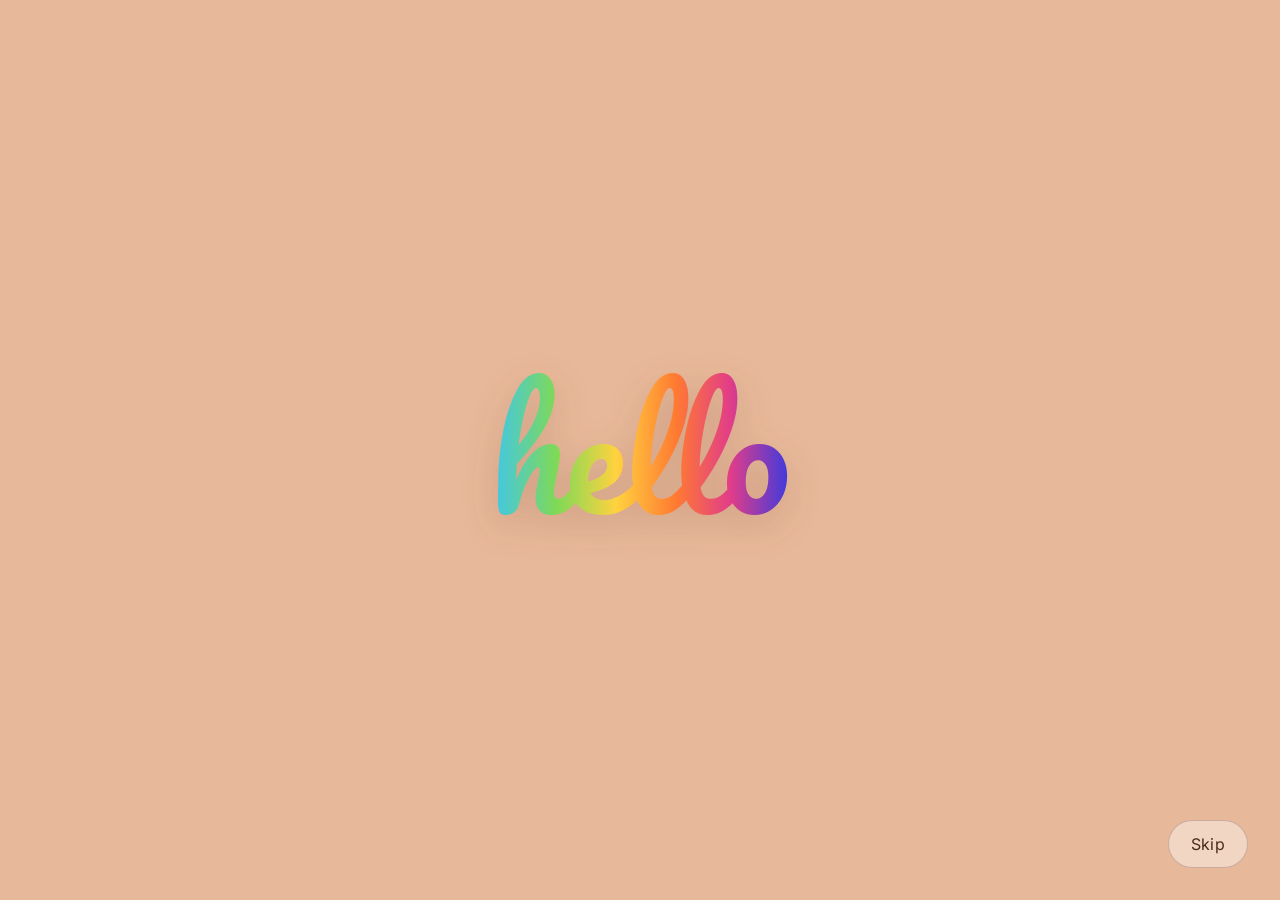
<file: index.html>
<!DOCTYPE html>
<html lang="en">
  <head>
    <meta charset="utf-8" />
    <meta name="viewport" content="width=device-width, initial-scale=1" />
    <title>Sumairah Rahman</title>
    <meta
      name="description"
      content="Sumairah Rahman’s portfolio — a Mac desktop of UX work, software, personal notes, and a resume."
    />
    <link rel="preconnect" href="https://fonts.googleapis.com" />
    <link rel="preconnect" href="https://fonts.gstatic.com" crossorigin />
    <link
      href="https://fonts.googleapis.com/css2?family=Fraunces:ital,opsz,wght@1,9..144,400;1,9..144,500&family=Inter:wght@400;500;600;700&family=Kalam:wght@700&family=Noto+Nastaliq+Urdu:wght@500&family=Pacifico&display=swap"
      rel="stylesheet"
    />
    <style>
:root {
  --ui: "Inter", "SF Pro Text", "Helvetica Neue", sans-serif;
  --hello: "Pacifico", "Kalam", "Noto Nastaliq Urdu", cursive;
  --serif: "Fraunces", Georgia, serif;
  --ink: #1d1d1f;
  --muted: #6e6e73;
  --line: rgba(0, 0, 0, 0.08);
  --red: #ff5f57;
  --yellow: #febc2e;
  --green: #28c840;
  --lilac: #e7d6f4;
  --paper: #f3f4f6;
  --grid: rgba(70, 70, 80, 0.11);
}

*,
*::before,
*::after {
  box-sizing: border-box;
}

html,
body {
  margin: 0;
  min-height: 100%;
  height: 100%;
  overflow: hidden;
  font-family: var(--ui);
  background: var(--lilac);
  color: var(--ink);
}

button {
  font: inherit;
  color: inherit;
  background: none;
  border: 0;
  padding: 0;
  cursor: pointer;
}

a {
  color: #0b57d0;
}

.boot {
  position: fixed;
  inset: 0;
  z-index: 50;
  display: grid;
  place-items: center;
  overflow: visible;
  background: #e8b89a;
  transition: opacity 0.45s ease;
}

.boot.is-done {
  opacity: 0;
  pointer-events: none;
}

.hello-word {
  margin: 0;
  max-width: 92vw;
  font-size: clamp(4.2rem, 14vw, 9.4rem);
  line-height: 1.2;
  text-align: center;
  font-weight: 400;
  background-image: linear-gradient(
    90deg,
    #3ec6ef 0%,
    #7ed957 22%,
    #ffd23f 42%,
    #ff7a32 62%,
    #e23d88 80%,
    #3b3adf 100%
  );
  -webkit-background-clip: text;
  background-clip: text;
  color: transparent;
  filter: drop-shadow(0 12px 18px rgba(90, 40, 20, 0.16));
  opacity: 0;
  transform: translateY(8px);
  transition: opacity 0.4s ease, transform 0.4s ease;
}

.hello-word.is-on {
  opacity: 1;
  transform: none;
}

.hello-word.is-rtl {
  direction: rtl;
}

.skip-boot {
  position: absolute;
  right: 32px;
  bottom: 32px;
  min-height: 48px;
  padding: 12px 22px;
  border-radius: 999px;
  border: 1px solid rgba(70, 30, 20, 0.22);
  color: #4a2a1c;
  font-size: 1rem;
  letter-spacing: 0.02em;
  background: rgba(255, 255, 255, 0.42);
}

.skip-boot:hover,
.skip-boot:focus-visible {
  background: rgba(255, 255, 255, 0.7);
}

.stage {
  height: 100%;
  padding: 22px;
  display: grid;
}

.mac-shell {
  display: flex;
  flex-direction: column;
  min-height: 0;
  height: 100%;
  background: #fff;
  border-radius: 14px;
  box-shadow: 0 30px 80px rgba(80, 40, 110, 0.18);
  overflow: hidden;
}

.shell-bar {
  height: 16px;
  flex: 0 0 16px;
  display: flex;
  align-items: center;
  gap: 7px;
  padding: 0 12px;
  background: #f2f2f2;
}

.tl {
  width: 12px;
  height: 12px;
  border-radius: 50%;
  display: inline-block;
}

.tl.close {
  background: var(--red);
}
.tl.min {
  background: var(--yellow);
}
.tl.max {
  background: var(--green);
}

.desktop {
  position: relative;
  flex: 1;
  min-height: 0;
  background: var(--paper);
}

.wallpaper {
  position: absolute;
  inset: 0;
  z-index: 0;
  background-image:
    linear-gradient(var(--grid) 1px, transparent 1px),
    linear-gradient(90deg, var(--grid) 1px, transparent 1px);
  background-size: 28px 28px;
  background-color: #eef0f3;
}

.menubar {
  position: relative;
  z-index: 8;
  display: flex;
  justify-content: space-between;
  align-items: center;
  height: 32px;
  padding: 0 14px;
  background: rgba(246, 247, 249, 0.86);
  backdrop-filter: blur(16px);
  font-size: 13px;
  border-bottom: 1px solid rgba(0, 0, 0, 0.05);
}

.menubar-left,
.menubar-right {
  display: flex;
  align-items: center;
  gap: 16px;
}

.menu-mark {
  width: 16px;
  height: 16px;
  border-radius: 5px;
  background: #111;
  color: #fff;
  font-size: 9px;
  font-weight: 700;
  display: grid;
  place-items: center;
}

.menu-app {
  font-weight: 700;
}

.status-glyph {
  opacity: 0.55;
  font-size: 12px;
}

.clock {
  font-variant-numeric: tabular-nums;
  color: #3a3a3c;
}

.sticky {
  position: absolute;
  top: 54px;
  left: 28px;
  z-index: 3;
  width: 200px;
  padding: 16px 16px 18px;
  background: #ffe566;
  box-shadow: 2px 8px 18px rgba(0, 0, 0, 0.12);
  transform: rotate(-2.2deg);
  font-size: 12.5px;
  line-height: 1.45;
  animation: pop 0.6s 0.25s cubic-bezier(0.22, 1, 0.36, 1) both;
}

.sticky-title {
  margin: 0 0 6px;
  font-weight: 700;
}

.sticky ul {
  margin: 0;
  padding-left: 1rem;
}

.hero {
  position: absolute;
  inset: 0 0 90px;
  z-index: 2;
  display: grid;
  place-content: center;
  justify-items: center;
  pointer-events: none;
  text-align: center;
}

.hero-kicker {
  margin: 0;
  font-size: clamp(1.4rem, 3vw, 2.1rem);
  font-weight: 400;
}

.hero h1 {
  margin: 0;
  font-family: var(--serif);
  font-style: italic;
  font-weight: 400;
  font-size: clamp(3.4rem, 8vw, 6.4rem);
  letter-spacing: -0.04em;
  line-height: 0.9;
}

.desktop-icons {
  position: absolute;
  inset: 0;
  z-index: 3;
  pointer-events: none;
}

.desk-icon {
  position: absolute;
  pointer-events: auto;
  width: 92px;
  display: flex;
  flex-direction: column;
  align-items: center;
  gap: 6px;
  font-size: 12px;
  color: #222;
}

.desk-icon.is-selected span:last-child {
  background: #0a84ff;
  color: #fff;
  border-radius: 4px;
  padding: 1px 6px;
}

.pos-resume {
  left: 11%;
  top: 58%;
}
.pos-about {
  left: 22%;
  top: 68%;
}
.pos-ux {
  right: 22%;
  top: 18%;
}
.pos-soft {
  right: 8%;
  top: 28%;
}
.pos-personal {
  right: 28%;
  top: 62%;
}
.pos-trash {
  right: 9%;
  top: 64%;
}

.icon-folder,
.icon-doc,
.icon-trash {
  display: block;
  filter: drop-shadow(0 6px 8px rgba(0, 0, 0, 0.15));
}

.icon-folder {
  width: 58px;
  height: 44px;
  background: linear-gradient(#7ec8f8, #4ba3e3);
  border-radius: 3px 6px 6px 6px;
  position: relative;
}

.icon-folder::before {
  content: "";
  position: absolute;
  left: 3px;
  top: -8px;
  width: 20px;
  height: 12px;
  background: #93d2fb;
  border-radius: 3px 8px 0 0;
}

.icon-doc {
  width: 42px;
  height: 54px;
  background: linear-gradient(#fff, #ececf1);
  border-radius: 4px;
  position: relative;
}

.icon-doc::after {
  content: "";
  position: absolute;
  left: 8px;
  right: 8px;
  top: 14px;
  height: 22px;
  background: repeating-linear-gradient(#c9c9d1, #c9c9d1 2px, transparent 2px, transparent 6px);
}

.icon-trash {
  width: 40px;
  height: 48px;
  background: linear-gradient(#f2f2f4, #c9c9ce);
  border-radius: 0 0 8px 8px;
  position: relative;
}

.icon-trash::before {
  content: "";
  position: absolute;
  left: 4px;
  right: 4px;
  top: -6px;
  height: 8px;
  border-radius: 3px;
  background: #d8d8de;
}

.windows {
  position: absolute;
  inset: 32px 0 96px;
  z-index: 5;
  pointer-events: none;
}

.window {
  position: absolute;
  pointer-events: auto;
  min-width: 280px;
  background: #f6f6f8;
  border-radius: 12px;
  box-shadow:
    0 0 0 1px rgba(0, 0, 0, 0.08),
    0 24px 60px rgba(0, 0, 0, 0.18);
  overflow: hidden;
  display: flex;
  flex-direction: column;
  animation: window-in 0.38s cubic-bezier(0.22, 1, 0.36, 1);
}

.window.is-min {
  animation: window-min 0.35s ease forwards;
  pointer-events: none;
}

.window.is-max {
  inset: 10px !important;
  width: auto !important;
  height: auto !important;
}

@keyframes window-in {
  from {
    opacity: 0;
    transform: scale(0.92) translateY(12px);
  }
}

@keyframes window-min {
  to {
    opacity: 0;
    transform: translateY(30vh) scale(0.2);
  }
}

@keyframes pop {
  from {
    opacity: 0;
    transform: rotate(-2.2deg) scale(0.92);
  }
}

.titlebar {
  display: grid;
  grid-template-columns: 68px 1fr 68px;
  align-items: center;
  height: 38px;
  background: linear-gradient(#f7f7f8, #ececee);
  cursor: grab;
  user-select: none;
}

.traffic {
  display: flex;
  gap: 8px;
  padding-left: 12px;
}

.window-title {
  margin: 0;
  text-align: center;
  font-size: 13px;
  font-weight: 600;
  color: #3a3a3c;
}

.window-body {
  flex: 1;
  overflow: auto;
  background: #fff;
}

.finder {
  display: grid;
  grid-template-columns: 168px 1fr;
  min-height: 320px;
  height: 100%;
}

.sidebar {
  background: #f4f4f6;
  border-right: 1px solid var(--line);
  padding: 14px 10px;
  font-size: 13px;
  color: var(--muted);
}

.sidebar strong {
  display: block;
  font-size: 11px;
  letter-spacing: 0.04em;
  text-transform: uppercase;
  margin: 0 8px 8px;
}

.sidebar button {
  display: block;
  width: 100%;
  text-align: left;
  padding: 6px 8px;
  border-radius: 6px;
}

.sidebar button.is-on,
.sidebar button:hover {
  background: rgba(0, 0, 0, 0.06);
  color: var(--ink);
}

.files {
  padding: 18px;
}

.empty {
  color: var(--muted);
  text-align: center;
  padding: 48px 16px;
}

.note,
.resume,
.about-card {
  padding: 28px 32px 40px;
  max-width: 720px;
  line-height: 1.55;
}

.note h3,
.resume h3,
.about-card h3 {
  margin: 0 0 8px;
  font-size: 1.35rem;
}

.resume h4 {
  margin: 22px 0 6px;
  font-size: 0.78rem;
  letter-spacing: 0.12em;
  text-transform: uppercase;
  color: var(--muted);
}

.dock-wrap {
  position: absolute;
  left: 50%;
  bottom: 14px;
  z-index: 9;
  transform: translateX(-50%);
  display: flex;
  flex-direction: column;
  align-items: center;
  gap: 6px;
}

.open-me {
  margin: 0;
  font-size: 13px;
  color: #444;
}

.dock {
  display: flex;
  gap: 8px;
  padding: 8px 10px 7px;
  background: rgba(255, 255, 255, 0.62);
  border: 1px solid rgba(255, 255, 255, 0.8);
  border-radius: 22px;
  box-shadow: 0 12px 30px rgba(0, 0, 0, 0.12);
  backdrop-filter: blur(18px);
}

.dock-item {
  position: relative;
  width: 48px;
  height: 48px;
  display: grid;
  place-items: center;
  transition: transform 160ms ease;
}

.dock-item:hover {
  transform: translateY(-7px) scale(1.12);
}

.app {
  position: relative;
  width: 42px;
  height: 42px;
  border-radius: 11px;
  display: block;
  overflow: hidden;
  box-shadow: 0 6px 10px rgba(0, 0, 0, 0.16);
}

.app::after {
  content: "";
  position: absolute;
  left: 3px;
  right: 3px;
  top: 2px;
  height: 42%;
  border-radius: 8px 8px 40% 40%;
  background: linear-gradient(rgba(255, 255, 255, 0.5), transparent);
}

.app-finder {
  background: linear-gradient(#6ec8ff, #1a7fd4);
}
.app-notes {
  background: linear-gradient(#fff6a8, #f2c94c);
}
.app-code {
  background: linear-gradient(#3a3a40, #1c1c1e);
}
.app-doc {
  background: linear-gradient(#8ad0ff, #3b82f6);
}
.app-mail {
  background: linear-gradient(#5eead4, #0d9488);
}
.app-trash {
  background: linear-gradient(#e5e7eb, #9ca3af);
}

.dock-label {
  position: absolute;
  bottom: calc(100% + 8px);
  left: 50%;
  transform: translateX(-50%);
  background: rgba(40, 40, 40, 0.9);
  color: #fff;
  font-size: 11px;
  padding: 3px 7px;
  border-radius: 6px;
  white-space: nowrap;
  opacity: 0;
  pointer-events: none;
}

.dock-item:hover .dock-label {
  opacity: 1;
}

@media (max-width: 800px) {
  .stage {
    padding: 0;
  }

  .mac-shell {
    border-radius: 0;
  }

  .sticky {
    display: none;
  }

  .menubar-left button:not(.menu-mark) {
    display: none;
  }

  .hero h1 {
    font-size: 3rem;
  }

  .pos-ux,
  .pos-soft,
  .pos-personal {
    right: 8px;
  }

  .window {
    left: 8px !important;
    right: 8px !important;
    width: auto !important;
    top: 44px !important;
  }

  .finder {
    grid-template-columns: 1fr;
  }

  .sidebar {
    display: none;
  }
}

@media (prefers-reduced-motion: reduce) {
  .hello,
  .stage,
  .window,
  .sticky {
    animation: none !important;
    opacity: 1;
    transform: none;
  }
}
    </style>
  </head>
  <body>
    <div id="boot" class="boot" aria-hidden="false">
      <p id="hello-word" class="hello-word" aria-live="polite"></p>
      <button id="skip-boot" class="skip-boot" type="button">Skip</button>
    </div>

    <div id="stage" class="stage">
      <div class="mac-shell">
        <div class="shell-bar" aria-hidden="true">
          <span class="tl close"></span>
          <span class="tl min"></span>
          <span class="tl max"></span>
        </div>

        <div id="desktop" class="desktop">
          <header class="menubar" aria-label="Menu bar">
            <div class="menubar-left">
              <button class="menu-mark" type="button" data-open="about-mac" aria-label="About">S</button>
              <span class="menu-app">Sumairah Rahman’s Portfolio</span>
              <button type="button" data-open="contact">Contact</button>
              <button type="button" data-open="resume">Resume</button>
            </div>
            <div class="menubar-right">
              <span class="status-glyph" aria-hidden="true">◐</span>
              <span class="status-glyph" aria-hidden="true">⌁</span>
              <span id="clock" class="clock"></span>
            </div>
          </header>

          <button class="wallpaper" type="button" aria-label="Desktop"></button>

          <aside class="sticky" aria-label="To do">
            <p class="sticky-title">To do:</p>
            <ul>
              <li>Make this desktop feel like me</li>
              <li>Drink water</li>
              <li>Finish a case study I’m proud of</li>
              <li>Stay playful without getting messy</li>
              <li>Email people back</li>
              <li>Go somewhere new</li>
            </ul>
          </aside>

          <div class="hero">
            <p class="hero-kicker">welcome to my</p>
            <h1>portfolio.</h1>
          </div>

          <div class="desktop-icons">
            <button class="desk-icon pos-resume" data-open="resume" type="button">
              <span class="icon-doc" aria-hidden="true"></span>
              <span>Resume pdf</span>
            </button>
            <button class="desk-icon pos-about" data-open="personal" type="button">
              <span class="icon-folder" aria-hidden="true"></span>
              <span>About Me</span>
            </button>
            <button class="desk-icon pos-ux" data-open="ux" type="button">
              <span class="icon-folder" aria-hidden="true"></span>
              <span>UX Projects</span>
            </button>
            <button class="desk-icon pos-soft" data-open="software" type="button">
              <span class="icon-folder" aria-hidden="true"></span>
              <span>Software</span>
            </button>
            <button class="desk-icon pos-personal" data-open="personal" type="button">
              <span class="icon-folder" aria-hidden="true"></span>
              <span>Personal</span>
            </button>
            <button class="desk-icon pos-trash" data-open="trash" type="button">
              <span class="icon-trash" aria-hidden="true"></span>
              <span>Don’t Look</span>
            </button>
          </div>

          <div id="windows" class="windows"></div>

          <div class="dock-wrap">
            <p class="open-me">open me</p>
            <nav class="dock" aria-label="Dock">
              <button class="dock-item" data-open="ux" type="button">
                <span class="app app-finder"></span>
                <span class="dock-label">UX Projects</span>
              </button>
              <button class="dock-item" data-open="personal" type="button">
                <span class="app app-notes"></span>
                <span class="dock-label">About Me</span>
              </button>
              <button class="dock-item" data-open="software" type="button">
                <span class="app app-code"></span>
                <span class="dock-label">Software</span>
              </button>
              <button class="dock-item" data-open="resume" type="button">
                <span class="app app-doc"></span>
                <span class="dock-label">Resume</span>
              </button>
              <button class="dock-item" data-open="contact" type="button">
                <span class="app app-mail"></span>
                <span class="dock-label">Contact</span>
              </button>
              <button class="dock-item" data-open="trash" type="button">
                <span class="app app-trash"></span>
                <span class="dock-label">Trash</span>
              </button>
            </nav>
          </div>
        </div>
      </div>
    </div>

    <template id="window-template">
      <section class="window" tabindex="-1">
        <header class="titlebar">
          <div class="traffic">
            <button class="tl close" data-action="close" aria-label="Close"></button>
            <button class="tl min" data-action="min" aria-label="Minimize"></button>
            <button class="tl max" data-action="max" aria-label="Maximize"></button>
          </div>
          <h2 class="window-title"></h2>
        </header>
        <div class="window-body"></div>
      </section>
    </template>

    <script>
const HELLOS = [
  { text: "hello", font: "Pacifico" },
  { text: "नमस्ते", font: "Kalam" },
  { text: "hola", font: "Pacifico" },
  { text: "سلام", font: "Noto Nastaliq Urdu", rtl: true },
];

const windowsRoot = document.getElementById("windows");
const template = document.getElementById("window-template");
const clock = document.getElementById("clock");
const boot = document.getElementById("boot");
const helloWord = document.getElementById("hello-word");

let z = 10;
let awake = false;
let helloTimer = null;
const openIds = new Map();

const content = {
  ux: {
    title: "UX Projects",
    width: 640,
    height: 420,
    html: finder("UX Projects", "No case studies in this folder yet. This is where new UX work will live."),
  },
  software: {
    title: "Software",
    width: 640,
    height: 420,
    html: finder("Software", "Empty on purpose. Drop software projects in here as we build them."),
  },
  personal: {
    title: "Personal",
    width: 560,
    height: 460,
    html: `
      <div class="note">
        <h3>A few true things</h3>
        <p>I’m Sumairah. I design and I write code, usually in the same week. I like products that feel obvious once they exist and impossible right before.</p>
        <p>Right now I’m in Washington, DC, doing an MS in Computer Science at GWU. Before that: UX/UI at ZMQ, an intern summer at Tenstorrent, Android at Qaff, and a lot of figuring it out in public.</p>
        <p>This desktop is the portfolio. Folders first, case studies next. If you want the human version, that’s this window.</p>
        <p><a href="mailto:Sumairahrahman02@gmail.com">Sumairahrahman02@gmail.com</a><br />
        <a href="https://www.linkedin.com/in/sumairahrahman/">LinkedIn</a></p>
      </div>`,
  },
  resume: {
    title: "Resume.pdf",
    width: 560,
    height: 520,
    html: `
      <div class="resume">
        <h3>Sumairah Rahman</h3>
        <p>UX/UI · Product · Computer Science<br />Washington, DC</p>
        <h4>Education</h4>
        <p>MS Computer Science, The George Washington University (2025–present)<br />BTech Computer Science, Amity University (2020–2024)</p>
        <h4>Experience</h4>
        <p><strong>Tenstorrent</strong> — AI Workflow Automation Intern, 2026<br />Built an internal forecasting app for headcount and budget visibility in the Office of the CEO.</p>
        <p><strong>ZMQ Development</strong> — UX/UI Designer, 2024<br />Designed interfaces for nonprofit technology with research, product, and engineering.</p>
        <p><strong>Qaff Technology</strong> — Mobile App Developer Intern, 2023<br />Android in Java/Kotlin; load times down about 30%.</p>
        <h4>Skills</h4>
        <p>Figma, user research, UI design, React, HTML/CSS, Python, Swift, Java</p>
      </div>`,
  },
  "about-mac": {
    title: "About this Mac",
    width: 420,
    height: 280,
    html: `
      <div class="about-card">
        <h3>Sumairah’s Mac</h3>
        <p>A first boot, then a desktop, then folders that are actually the work. Low-key grid paper. High-key motion.</p>
      </div>`,
  },
  contact: {
    title: "Contact",
    width: 420,
    height: 260,
    html: `
      <div class="about-card">
        <h3>Say hi</h3>
        <p><a href="mailto:Sumairahrahman02@gmail.com">Sumairahrahman02@gmail.com</a></p>
        <p><a href="https://www.linkedin.com/in/sumairahrahman/">LinkedIn</a></p>
      </div>`,
  },
  trash: {
    title: "Don’t Look",
    width: 420,
    height: 260,
    html: `
      <div class="about-card">
        <h3>Told you.</h3>
        <p>Old Framer tabs, abandoned type samples, and three versions of this desktop. Nothing to see. Close the window.</p>
      </div>`,
  },
};

function finder(place, empty) {
  return `
    <div class="finder">
      <aside class="sidebar">
        <strong>Favorites</strong>
        <button type="button" class="is-on">${place}</button>
        <button type="button" data-open="personal">Personal</button>
        <button type="button" data-open="resume">Resume</button>
      </aside>
      <div class="files">
        <p class="empty">${empty}</p>
      </div>
    </div>`;
}

function tickClock() {
  const now = new Date();
  clock.textContent = now.toLocaleString("en-US", {
    weekday: "long",
    month: "short",
    day: "numeric",
    hour: "numeric",
    minute: "2-digit",
  });
}

function openWindow(id, origin) {
  if (openIds.has(id)) {
    const existing = openIds.get(id);
    existing.classList.remove("is-min");
    focusWindow(existing);
    return;
  }

  const spec = content[id];
  if (!spec) return;

  const node = template.content.firstElementChild.cloneNode(true);
  node.dataset.id = id;
  const area = windowsRoot.getBoundingClientRect();
  const left = Math.max(16, Math.min((area.width - spec.width) / 2 + openIds.size * 28, area.width - spec.width - 16));
  node.style.width = spec.width + "px";
  node.style.height = spec.height + "px";
  node.style.left = left + "px";
  node.style.top = 28 + openIds.size * 26 + "px";
  node.querySelector(".window-title").textContent = spec.title;
  node.querySelector(".window-body").innerHTML = spec.html;
  windowsRoot.appendChild(node);
  openIds.set(id, node);
  focusWindow(node);
  bindWindow(node);

  if (origin) {
    const r = origin.getBoundingClientRect();
    node.style.transformOrigin = `${r.left}px ${r.top}px`;
  }
}

function focusWindow(node) {
  z += 1;
  node.style.zIndex = String(z);
  node.focus();
}

function closeWindow(id) {
  const node = openIds.get(id);
  if (!node) return;
  node.remove();
  openIds.delete(id);
}

function bindWindow(node) {
  const id = node.dataset.id;
  node.addEventListener("mousedown", () => focusWindow(node));

  node.querySelector('[data-action="close"]').addEventListener("click", () => closeWindow(id));
  node.querySelector('[data-action="min"]').addEventListener("click", () => {
    node.classList.add("is-min");
    setTimeout(() => {
      node.style.display = "none";
    }, 280);
  });
  node.querySelector('[data-action="max"]').addEventListener("click", () => {
    node.classList.toggle("is-max");
  });

  const bar = node.querySelector(".titlebar");
  let drag = null;
  bar.addEventListener("pointerdown", (event) => {
    if (event.target.closest(".tl") || node.classList.contains("is-max")) return;
    drag = {
      x: event.clientX - node.offsetLeft,
      y: event.clientY - node.offsetTop,
    };
    bar.setPointerCapture(event.pointerId);
  });
  bar.addEventListener("pointermove", (event) => {
    if (!drag) return;
    node.style.left = event.clientX - drag.x + "px";
    node.style.top = Math.max(28, event.clientY - drag.y) + "px";
  });
  bar.addEventListener("pointerup", () => {
    drag = null;
  });
}

function onOpenClick(event) {
  const trigger = event.currentTarget;
  const id = trigger.dataset.open;
  const icon = trigger.closest(".desk-icon");
  if (icon) {
    document.querySelectorAll(".desk-icon").forEach((el) => el.classList.remove("is-selected"));
    icon.classList.add("is-selected");
    if (event.detail < 2 && !window.matchMedia("(pointer: coarse)").matches) {
      return;
    }
  }
  openWindow(id, trigger);
}

function wireOpens(root = document) {
  root.querySelectorAll("[data-open]").forEach((el) => {
    el.addEventListener("click", onOpenClick);
  });
}

function startDesktop() {
  if (awake) return;
  awake = true;
  clearTimeout(helloTimer);
  boot.classList.add("is-done");
  boot.setAttribute("aria-hidden", "true");
}

function wait(ms) {
  return new Promise((resolve) => {
    helloTimer = setTimeout(resolve, ms);
  });
}

async function runHello() {
  tickClock();
  setInterval(tickClock, 1000);
  await document.fonts.ready;

  if (window.matchMedia("(prefers-reduced-motion: reduce)").matches) {
    helloWord.style.fontFamily = `"${HELLOS[0].font}"`;
    helloWord.textContent = HELLOS[0].text;
    helloWord.classList.add("is-on");
    await wait(1200);
    startDesktop();
    return;
  }

  for (const item of HELLOS) {
    if (awake) return;
    helloWord.style.fontFamily = `"${item.font}"`;
    helloWord.textContent = item.text;
    helloWord.classList.toggle("is-rtl", Boolean(item.rtl));
    helloWord.classList.add("is-on");
    await wait(1400);
    if (awake) return;
    helloWord.classList.remove("is-on");
    await wait(380);
  }

  startDesktop();
}

document.getElementById("skip-boot").addEventListener("click", startDesktop);
document.querySelector(".wallpaper").addEventListener("click", () => {
  document.querySelectorAll(".desk-icon").forEach((el) => el.classList.remove("is-selected"));
});

windowsRoot.addEventListener("click", (event) => {
  const nested = event.target.closest("[data-open]");
  if (!nested) return;
  event.preventDefault();
  openWindow(nested.dataset.open, nested);
});

wireOpens();
runHello();
    </script>
  </body>
</html>
</file>
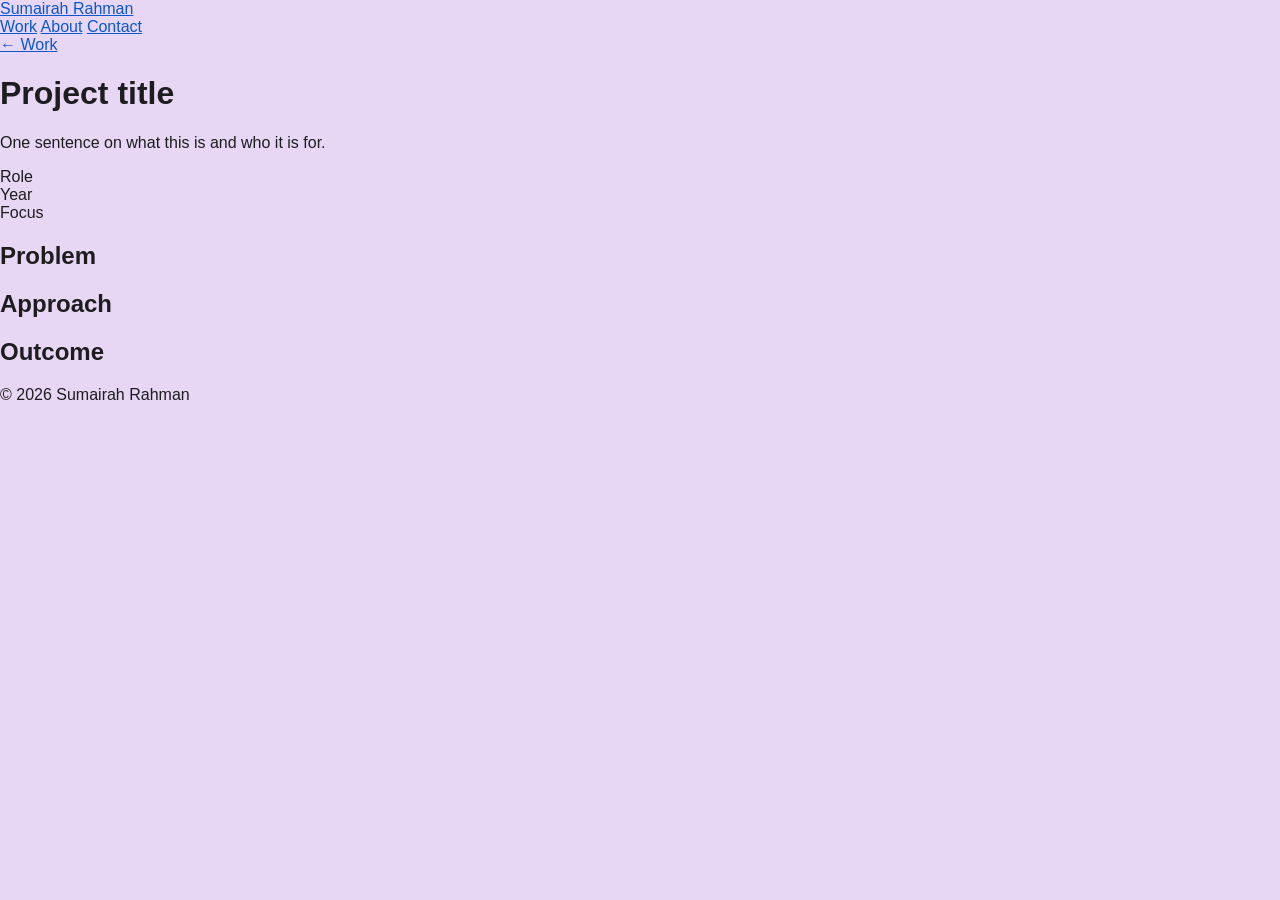
<file: work/_template.html>
<!DOCTYPE html>
<html lang="en">
  <head>
    <meta charset="utf-8" />
    <meta name="viewport" content="width=device-width, initial-scale=1" />
    <title>Project title — Sumairah Rahman</title>
    <link rel="preconnect" href="https://fonts.googleapis.com" />
    <link rel="preconnect" href="https://fonts.gstatic.com" crossorigin />
    <link
      href="https://fonts.googleapis.com/css2?family=Fraunces:opsz,wght@9..144,500;9..144,600&family=Outfit:wght@400;500;600&display=swap"
      rel="stylesheet"
    />
    <link rel="stylesheet" href="../css/styles.css" />
  </head>
  <body>
    <header class="wrap nav">
      <a class="logo" href="../index.html">Sumairah Rahman</a>
      <nav class="nav-links" aria-label="Primary">
        <a href="../index.html#work">Work</a>
        <a href="../index.html#about">About</a>
        <a href="../index.html#contact">Contact</a>
      </nav>
    </header>
    <main class="wrap page">
      <a class="back" href="../index.html#work">← Work</a>
      <h1>Project title</h1>
      <p class="lede">One sentence on what this is and who it is for.</p>
      <dl class="case-meta">
        <div>
          <dt>Role</dt>
          <dd></dd>
        </div>
        <div>
          <dt>Year</dt>
          <dd></dd>
        </div>
        <div>
          <dt>Focus</dt>
          <dd></dd>
        </div>
      </dl>
      <div class="prose">
        <h2>Problem</h2>
        <p></p>
        <h2>Approach</h2>
        <p></p>
        <h2>Outcome</h2>
        <p></p>
      </div>
    </main>
    <footer class="wrap footer">© 2026 Sumairah Rahman</footer>
    <script src="../js/main.js"></script>
  </body>
</html>
</file>
<file: css/styles.css>
:root {
  --ui: "Inter", "SF Pro Text", "Helvetica Neue", sans-serif;
  --hello: "Pacifico", "Kalam", "Noto Nastaliq Urdu", cursive;
  --serif: "Fraunces", Georgia, serif;
  --ink: #1d1d1f;
  --muted: #6e6e73;
  --line: rgba(0, 0, 0, 0.08);
  --red: #ff5f57;
  --yellow: #febc2e;
  --green: #28c840;
  --lilac: #e7d6f4;
  --paper: #f3f4f6;
  --grid: rgba(70, 70, 80, 0.11);
}

*,
*::before,
*::after {
  box-sizing: border-box;
}

html,
body {
  margin: 0;
  min-height: 100%;
  height: 100%;
  overflow: hidden;
  font-family: var(--ui);
  background: var(--lilac);
  color: var(--ink);
}

button {
  font: inherit;
  color: inherit;
  background: none;
  border: 0;
  padding: 0;
  cursor: pointer;
}

a {
  color: #0b57d0;
}

.boot {
  position: fixed;
  inset: 0;
  z-index: 50;
  display: grid;
  place-items: center;
  overflow: visible;
  background: #e8b89a;
  transition: opacity 0.45s ease;
}

.boot.is-done {
  opacity: 0;
  pointer-events: none;
}

.hello-word {
  margin: 0;
  max-width: 92vw;
  font-size: clamp(4.2rem, 14vw, 9.4rem);
  line-height: 1.2;
  text-align: center;
  font-weight: 400;
  background-image: linear-gradient(
    90deg,
    #3ec6ef 0%,
    #7ed957 22%,
    #ffd23f 42%,
    #ff7a32 62%,
    #e23d88 80%,
    #3b3adf 100%
  );
  -webkit-background-clip: text;
  background-clip: text;
  color: transparent;
  filter: drop-shadow(0 12px 18px rgba(90, 40, 20, 0.16));
  opacity: 0;
  transform: translateY(8px);
  transition: opacity 0.4s ease, transform 0.4s ease;
}

.hello-word.is-on {
  opacity: 1;
  transform: none;
}

.hello-word.is-rtl {
  direction: rtl;
}

.skip-boot {
  position: absolute;
  right: 32px;
  bottom: 32px;
  min-height: 48px;
  padding: 12px 22px;
  border-radius: 999px;
  border: 1px solid rgba(70, 30, 20, 0.22);
  color: #4a2a1c;
  font-size: 1rem;
  letter-spacing: 0.02em;
  background: rgba(255, 255, 255, 0.42);
}

.skip-boot:hover,
.skip-boot:focus-visible {
  background: rgba(255, 255, 255, 0.7);
}

.stage {
  height: 100%;
  padding: 22px;
  display: grid;
}

.mac-shell {
  display: flex;
  flex-direction: column;
  min-height: 0;
  height: 100%;
  background: #fff;
  border-radius: 14px;
  box-shadow: 0 30px 80px rgba(80, 40, 110, 0.18);
  overflow: hidden;
}

.shell-bar {
  height: 16px;
  flex: 0 0 16px;
  display: flex;
  align-items: center;
  gap: 7px;
  padding: 0 12px;
  background: #f2f2f2;
}

.tl {
  width: 12px;
  height: 12px;
  border-radius: 50%;
  display: inline-block;
}

.tl.close {
  background: var(--red);
}
.tl.min {
  background: var(--yellow);
}
.tl.max {
  background: var(--green);
}

.desktop {
  position: relative;
  flex: 1;
  min-height: 0;
  background: var(--paper);
}

.wallpaper {
  position: absolute;
  inset: 0;
  z-index: 0;
  background-image:
    linear-gradient(var(--grid) 1px, transparent 1px),
    linear-gradient(90deg, var(--grid) 1px, transparent 1px);
  background-size: 28px 28px;
  background-color: #eef0f3;
}

.menubar {
  position: relative;
  z-index: 8;
  display: flex;
  justify-content: space-between;
  align-items: center;
  height: 32px;
  padding: 0 14px;
  background: rgba(246, 247, 249, 0.86);
  backdrop-filter: blur(16px);
  font-size: 13px;
  border-bottom: 1px solid rgba(0, 0, 0, 0.05);
}

.menubar-left,
.menubar-right {
  display: flex;
  align-items: center;
  gap: 16px;
}

.menu-mark {
  width: 16px;
  height: 16px;
  border-radius: 5px;
  background: #111;
  color: #fff;
  font-size: 9px;
  font-weight: 700;
  display: grid;
  place-items: center;
}

.menu-app {
  font-weight: 700;
}

.status-glyph {
  opacity: 0.55;
  font-size: 12px;
}

.clock {
  font-variant-numeric: tabular-nums;
  color: #3a3a3c;
}

.sticky {
  position: absolute;
  top: 54px;
  left: 28px;
  z-index: 3;
  width: 200px;
  padding: 16px 16px 18px;
  background: #ffe566;
  box-shadow: 2px 8px 18px rgba(0, 0, 0, 0.12);
  transform: rotate(-2.2deg);
  font-size: 12.5px;
  line-height: 1.45;
  animation: pop 0.6s 0.25s cubic-bezier(0.22, 1, 0.36, 1) both;
}

.sticky-title {
  margin: 0 0 6px;
  font-weight: 700;
}

.sticky ul {
  margin: 0;
  padding-left: 1rem;
}

.hero {
  position: absolute;
  inset: 0 0 90px;
  z-index: 2;
  display: grid;
  place-content: center;
  justify-items: center;
  pointer-events: none;
  text-align: center;
}

.hero-kicker {
  margin: 0;
  font-size: clamp(1.4rem, 3vw, 2.1rem);
  font-weight: 400;
}

.hero h1 {
  margin: 0;
  font-family: var(--serif);
  font-style: italic;
  font-weight: 400;
  font-size: clamp(3.4rem, 8vw, 6.4rem);
  letter-spacing: -0.04em;
  line-height: 0.9;
}

.desktop-icons {
  position: absolute;
  inset: 0;
  z-index: 3;
  pointer-events: none;
}

.desk-icon {
  position: absolute;
  pointer-events: auto;
  width: 92px;
  display: flex;
  flex-direction: column;
  align-items: center;
  gap: 6px;
  font-size: 12px;
  color: #222;
}

.desk-icon.is-selected span:last-child {
  background: #0a84ff;
  color: #fff;
  border-radius: 4px;
  padding: 1px 6px;
}

.pos-resume {
  left: 11%;
  top: 58%;
}
.pos-about {
  left: 22%;
  top: 68%;
}
.pos-ux {
  right: 22%;
  top: 18%;
}
.pos-soft {
  right: 8%;
  top: 28%;
}
.pos-personal {
  right: 28%;
  top: 62%;
}
.pos-trash {
  right: 9%;
  top: 64%;
}

.icon-folder,
.icon-doc,
.icon-trash {
  display: block;
  filter: drop-shadow(0 6px 8px rgba(0, 0, 0, 0.15));
}

.icon-folder {
  width: 58px;
  height: 44px;
  background: linear-gradient(#7ec8f8, #4ba3e3);
  border-radius: 3px 6px 6px 6px;
  position: relative;
}

.icon-folder::before {
  content: "";
  position: absolute;
  left: 3px;
  top: -8px;
  width: 20px;
  height: 12px;
  background: #93d2fb;
  border-radius: 3px 8px 0 0;
}

.icon-doc {
  width: 42px;
  height: 54px;
  background: linear-gradient(#fff, #ececf1);
  border-radius: 4px;
  position: relative;
}

.icon-doc::after {
  content: "";
  position: absolute;
  left: 8px;
  right: 8px;
  top: 14px;
  height: 22px;
  background: repeating-linear-gradient(#c9c9d1, #c9c9d1 2px, transparent 2px, transparent 6px);
}

.icon-trash {
  width: 40px;
  height: 48px;
  background: linear-gradient(#f2f2f4, #c9c9ce);
  border-radius: 0 0 8px 8px;
  position: relative;
}

.icon-trash::before {
  content: "";
  position: absolute;
  left: 4px;
  right: 4px;
  top: -6px;
  height: 8px;
  border-radius: 3px;
  background: #d8d8de;
}

.windows {
  position: absolute;
  inset: 32px 0 96px;
  z-index: 5;
  pointer-events: none;
}

.window {
  position: absolute;
  pointer-events: auto;
  min-width: 280px;
  background: #f6f6f8;
  border-radius: 12px;
  box-shadow:
    0 0 0 1px rgba(0, 0, 0, 0.08),
    0 24px 60px rgba(0, 0, 0, 0.18);
  overflow: hidden;
  display: flex;
  flex-direction: column;
  animation: window-in 0.38s cubic-bezier(0.22, 1, 0.36, 1);
}

.window.is-min {
  animation: window-min 0.35s ease forwards;
  pointer-events: none;
}

.window.is-max {
  inset: 10px !important;
  width: auto !important;
  height: auto !important;
}

@keyframes window-in {
  from {
    opacity: 0;
    transform: scale(0.92) translateY(12px);
  }
}

@keyframes window-min {
  to {
    opacity: 0;
    transform: translateY(30vh) scale(0.2);
  }
}

@keyframes pop {
  from {
    opacity: 0;
    transform: rotate(-2.2deg) scale(0.92);
  }
}

.titlebar {
  display: grid;
  grid-template-columns: 68px 1fr 68px;
  align-items: center;
  height: 38px;
  background: linear-gradient(#f7f7f8, #ececee);
  cursor: grab;
  user-select: none;
}

.traffic {
  display: flex;
  gap: 8px;
  padding-left: 12px;
}

.window-title {
  margin: 0;
  text-align: center;
  font-size: 13px;
  font-weight: 600;
  color: #3a3a3c;
}

.window-body {
  flex: 1;
  overflow: auto;
  background: #fff;
}

.finder {
  display: grid;
  grid-template-columns: 168px 1fr;
  min-height: 320px;
  height: 100%;
}

.sidebar {
  background: #f4f4f6;
  border-right: 1px solid var(--line);
  padding: 14px 10px;
  font-size: 13px;
  color: var(--muted);
}

.sidebar strong {
  display: block;
  font-size: 11px;
  letter-spacing: 0.04em;
  text-transform: uppercase;
  margin: 0 8px 8px;
}

.sidebar button {
  display: block;
  width: 100%;
  text-align: left;
  padding: 6px 8px;
  border-radius: 6px;
}

.sidebar button.is-on,
.sidebar button:hover {
  background: rgba(0, 0, 0, 0.06);
  color: var(--ink);
}

.files {
  padding: 18px;
}

.empty {
  color: var(--muted);
  text-align: center;
  padding: 48px 16px;
}

.note,
.resume,
.about-card {
  padding: 28px 32px 40px;
  max-width: 720px;
  line-height: 1.55;
}

.note h3,
.resume h3,
.about-card h3 {
  margin: 0 0 8px;
  font-size: 1.35rem;
}

.resume h4 {
  margin: 22px 0 6px;
  font-size: 0.78rem;
  letter-spacing: 0.12em;
  text-transform: uppercase;
  color: var(--muted);
}

.dock-wrap {
  position: absolute;
  left: 50%;
  bottom: 14px;
  z-index: 9;
  transform: translateX(-50%);
  display: flex;
  flex-direction: column;
  align-items: center;
  gap: 6px;
}

.open-me {
  margin: 0;
  font-size: 13px;
  color: #444;
}

.dock {
  display: flex;
  gap: 8px;
  padding: 8px 10px 7px;
  background: rgba(255, 255, 255, 0.62);
  border: 1px solid rgba(255, 255, 255, 0.8);
  border-radius: 22px;
  box-shadow: 0 12px 30px rgba(0, 0, 0, 0.12);
  backdrop-filter: blur(18px);
}

.dock-item {
  position: relative;
  width: 48px;
  height: 48px;
  display: grid;
  place-items: center;
  transition: transform 160ms ease;
}

.dock-item:hover {
  transform: translateY(-7px) scale(1.12);
}

.app {
  position: relative;
  width: 42px;
  height: 42px;
  border-radius: 11px;
  display: block;
  overflow: hidden;
  box-shadow: 0 6px 10px rgba(0, 0, 0, 0.16);
}

.app::after {
  content: "";
  position: absolute;
  left: 3px;
  right: 3px;
  top: 2px;
  height: 42%;
  border-radius: 8px 8px 40% 40%;
  background: linear-gradient(rgba(255, 255, 255, 0.5), transparent);
}

.app-finder {
  background: linear-gradient(#6ec8ff, #1a7fd4);
}
.app-notes {
  background: linear-gradient(#fff6a8, #f2c94c);
}
.app-code {
  background: linear-gradient(#3a3a40, #1c1c1e);
}
.app-doc {
  background: linear-gradient(#8ad0ff, #3b82f6);
}
.app-mail {
  background: linear-gradient(#5eead4, #0d9488);
}
.app-trash {
  background: linear-gradient(#e5e7eb, #9ca3af);
}

.dock-label {
  position: absolute;
  bottom: calc(100% + 8px);
  left: 50%;
  transform: translateX(-50%);
  background: rgba(40, 40, 40, 0.9);
  color: #fff;
  font-size: 11px;
  padding: 3px 7px;
  border-radius: 6px;
  white-space: nowrap;
  opacity: 0;
  pointer-events: none;
}

.dock-item:hover .dock-label {
  opacity: 1;
}

@media (max-width: 800px) {
  .stage {
    padding: 0;
  }

  .mac-shell {
    border-radius: 0;
  }

  .sticky {
    display: none;
  }

  .menubar-left button:not(.menu-mark) {
    display: none;
  }

  .hero h1 {
    font-size: 3rem;
  }

  .pos-ux,
  .pos-soft,
  .pos-personal {
    right: 8px;
  }

  .window {
    left: 8px !important;
    right: 8px !important;
    width: auto !important;
    top: 44px !important;
  }

  .finder {
    grid-template-columns: 1fr;
  }

  .sidebar {
    display: none;
  }
}

@media (prefers-reduced-motion: reduce) {
  .hello,
  .stage,
  .window,
  .sticky {
    animation: none !important;
    opacity: 1;
    transform: none;
  }
}
</file>
